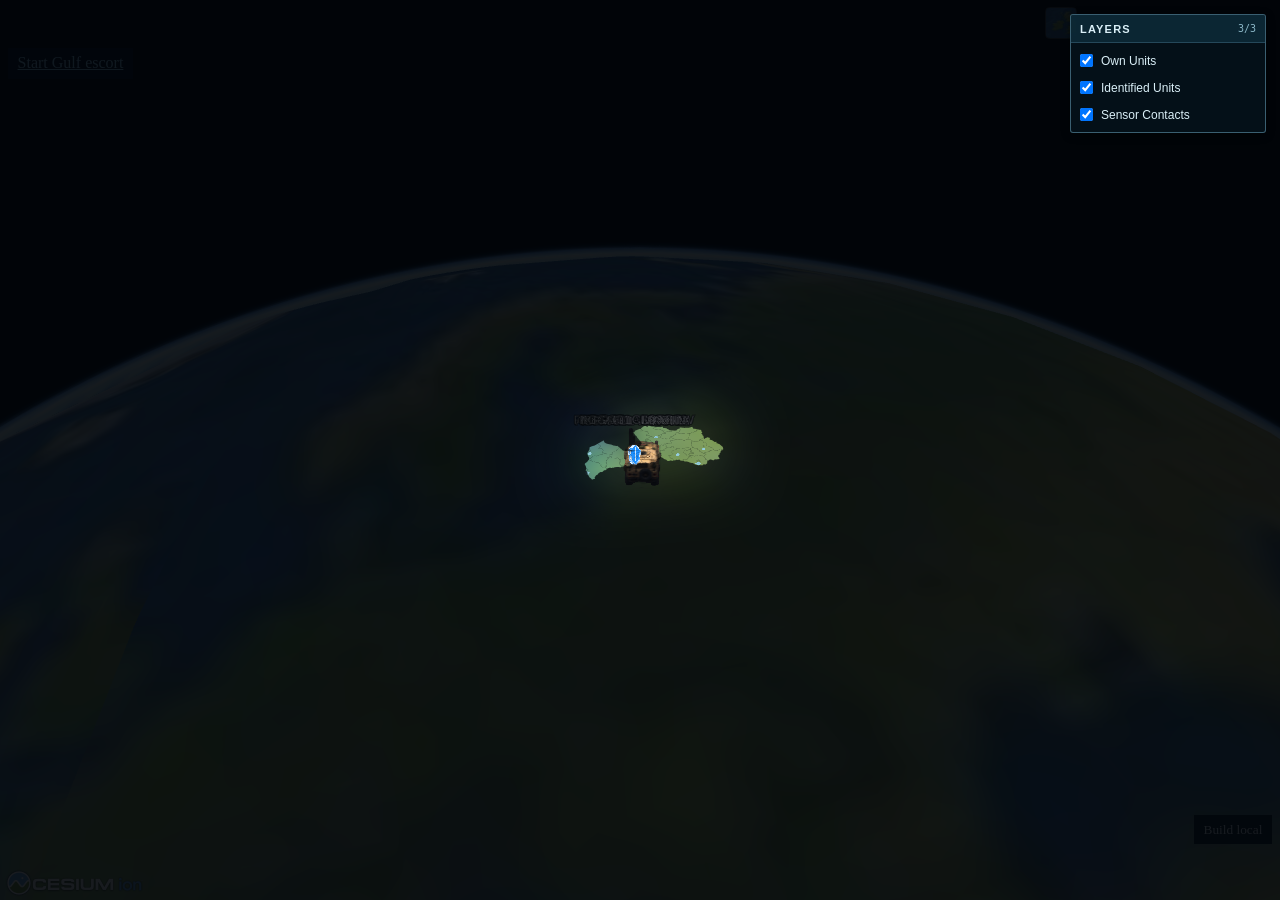
<file: index.html>
<!doctype html>
<html lang="en">
  <head>
    <link rel="stylesheet" href="/cesium/Widgets/widgets.css">
    <script src="/cesium/Cesium.js"></script>

    <meta charset="UTF-8" />
    <link rel="icon" type="image/svg+xml" href="/favicon.svg" />
    <meta name="viewport" content="width=device-width, initial-scale=1.0" />
    <title>client</title>
    <script type="module" crossorigin src="/assets/index-perf50-fixed-d657cf7e.js"></script>
    <link rel="stylesheet" crossorigin href="/assets/index-BmGo2J6x.css">
  </head>
  <body>
    <div id="app"></div>
  </body>
</html>
</file>
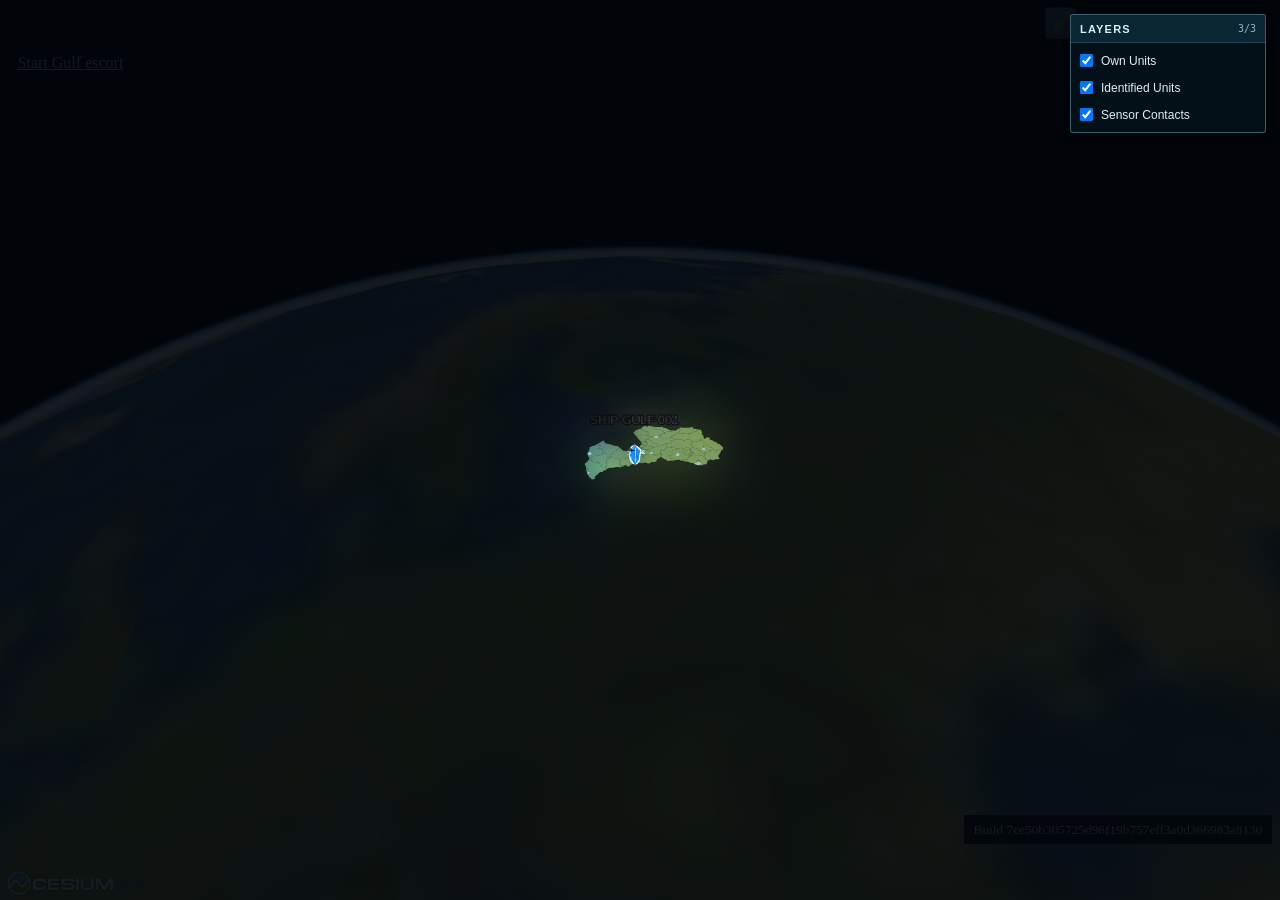
<file: route-preview/index.html>
<!doctype html>
<html lang="en">
  <head>
    <link rel="stylesheet" href="/cesium/Widgets/widgets.css">
    <script src="/cesium/Cesium.js"></script>

    <meta charset="UTF-8" />
    <link rel="icon" type="image/svg+xml" href="/favicon.svg" />
    <meta name="viewport" content="width=device-width, initial-scale=1.0" />
    <title>RTS GAME</title>
    <script type="module" crossorigin src="/assets/index-BloYiPSL.js"></script>
    <link rel="stylesheet" crossorigin href="/assets/index-BmGo2J6x.css">
  </head>
  <body>
    <div id="app"></div>
  </body>
</html>
</file>
<file: cesium/Widgets/widgets.css>
/* packages/widgets/Source/shared.css */
.cesium-svgPath-svg {
  position: absolute;
  top: 0;
  left: 0;
  width: 100%;
  height: 100%;
  overflow: hidden;
}
.cesium-button {
  display: inline-block;
  position: relative;
  background: #303336;
  border: 1px solid #444;
  color: #edffff;
  fill: #edffff;
  border-radius: 4px;
  padding: 5px 12px;
  margin: 2px 3px;
  cursor: pointer;
  overflow: hidden;
  -moz-user-select: none;
  -webkit-user-select: none;
  -ms-user-select: none;
  user-select: none;
}
.cesium-button:focus {
  color: #fff;
  fill: #fff;
  border-color: #ea4;
  outline: none;
}
.cesium-button:hover {
  color: #fff;
  fill: #fff;
  background: #48b;
  border-color: #aef;
  box-shadow: 0 0 8px #fff;
}
.cesium-button:active {
  color: #000;
  fill: #000;
  background: #adf;
  border-color: #fff;
  box-shadow: 0 0 8px #fff;
}
.cesium-button:disabled,
.cesium-button-disabled,
.cesium-button-disabled:focus,
.cesium-button-disabled:hover,
.cesium-button-disabled:active {
  background: #303336;
  border-color: #444;
  color: #646464;
  fill: #646464;
  box-shadow: none;
  cursor: default;
}
.cesium-button option {
  background-color: #000;
  color: #eee;
}
.cesium-button option:disabled {
  color: #777;
}
.cesium-button input,
.cesium-button label {
  cursor: pointer;
}
.cesium-button input {
  vertical-align: sub;
}
.cesium-toolbar-button {
  box-sizing: border-box;
  width: 32px;
  height: 32px;
  border-radius: 14%;
  padding: 0;
  vertical-align: middle;
  z-index: 0;
}
.cesium-performanceDisplay-defaultContainer {
  position: absolute;
  top: 50px;
  right: 10px;
  text-align: right;
}
.cesium-performanceDisplay {
  background-color: rgba(40, 40, 40, 0.7);
  padding: 7px;
  border-radius: 5px;
  border: 1px solid #444;
  font: bold 12px sans-serif;
}
.cesium-performanceDisplay-fps {
  color: #e52;
}
.cesium-performanceDisplay-throttled {
  color: #a42;
}
.cesium-performanceDisplay-ms {
  color: #de3;
}

/* packages/widgets/Source/Animation/Animation.css */
.cesium-animation-theme {
  visibility: hidden;
  display: block;
  position: absolute;
  z-index: -100;
}
.cesium-animation-themeNormal {
  color: #222;
}
.cesium-animation-themeHover {
  color: #4488b0;
}
.cesium-animation-themeSelect {
  color: #242;
}
.cesium-animation-themeDisabled {
  color: #333;
}
.cesium-animation-themeKnob {
  color: #222;
}
.cesium-animation-themePointer {
  color: #2e2;
}
.cesium-animation-themeSwoosh {
  color: #8ac;
}
.cesium-animation-themeSwooshHover {
  color: #aef;
}
.cesium-animation-svgText {
  fill: #edffff;
  font-family: Sans-Serif;
  font-size: 15px;
  text-anchor: middle;
}
.cesium-animation-blank {
  fill: #000;
  fill-opacity: 0.01;
  stroke: none;
}
.cesium-animation-rectButton {
  cursor: pointer;
  -moz-user-select: none;
  -webkit-user-select: none;
  -ms-user-select: none;
  user-select: none;
}
.cesium-animation-rectButton .cesium-animation-buttonGlow {
  fill: #fff;
  stroke: none;
  display: none;
}
.cesium-animation-rectButton:hover .cesium-animation-buttonGlow {
  display: block;
}
.cesium-animation-rectButton .cesium-animation-buttonPath {
  fill: #edffff;
}
.cesium-animation-rectButton .cesium-animation-buttonMain {
  stroke: #444;
  stroke-width: 1.2;
}
.cesium-animation-rectButton:hover .cesium-animation-buttonMain {
  stroke: #aef;
}
.cesium-animation-rectButton:active .cesium-animation-buttonMain {
  fill: #abd6ff;
}
.cesium-animation-buttonDisabled {
  -moz-user-select: none;
  -webkit-user-select: none;
  -ms-user-select: none;
  user-select: none;
}
.cesium-animation-buttonDisabled .cesium-animation-buttonMain {
  stroke: #555;
}
.cesium-animation-buttonDisabled .cesium-animation-buttonPath {
  fill: #818181;
}
.cesium-animation-buttonDisabled .cesium-animation-buttonGlow {
  display: none;
}
.cesium-animation-buttonToggled .cesium-animation-buttonGlow {
  display: block;
  fill: #2e2;
}
.cesium-animation-buttonToggled .cesium-animation-buttonMain {
  stroke: #2e2;
}
.cesium-animation-buttonToggled:hover .cesium-animation-buttonGlow {
  fill: #fff;
}
.cesium-animation-buttonToggled:hover .cesium-animation-buttonMain {
  stroke: #2e2;
}
.cesium-animation-shuttleRingG {
  cursor: pointer;
}
.cesium-animation-shuttleRingPointer {
  cursor: pointer;
}
.cesium-animation-shuttleRingPausePointer {
  cursor: pointer;
}
.cesium-animation-shuttleRingBack {
  fill: #181818;
  fill-opacity: 0.8;
  stroke: #333;
  stroke-width: 1.2;
}
.cesium-animation-shuttleRingSwoosh line {
  stroke: #8ac;
  stroke-width: 3;
  stroke-opacity: 0.2;
  stroke-linecap: round;
}
.cesium-animation-knobOuter {
  cursor: pointer;
  stroke: #444;
  stroke-width: 1.2;
}
.cesium-animation-knobInner {
  cursor: pointer;
}

/* packages/widgets/Source/BaseLayerPicker/BaseLayerPicker.css */
.cesium-baseLayerPicker-selected {
  position: absolute;
  top: 0;
  left: 0;
  width: 100%;
  height: 100%;
  border: none;
}
.cesium-baseLayerPicker-dropDown {
  display: block;
  position: absolute;
  box-sizing: content-box;
  top: auto;
  right: 0;
  width: 320px;
  max-height: 500px;
  margin-top: 5px;
  background-color: rgba(38, 38, 38, 0.75);
  border: 1px solid #444;
  padding: 6px;
  overflow: auto;
  border-radius: 10px;
  -moz-user-select: none;
  -webkit-user-select: none;
  -ms-user-select: none;
  user-select: none;
  transform: translate(0, -20%);
  visibility: hidden;
  opacity: 0;
  transition:
    visibility 0s 0.2s,
    opacity 0.2s ease-in,
    transform 0.2s ease-in;
}
.cesium-baseLayerPicker-dropDown-visible {
  transform: translate(0, 0);
  visibility: visible;
  opacity: 1;
  transition: opacity 0.2s ease-out, transform 0.2s ease-out;
}
.cesium-baseLayerPicker-sectionTitle {
  display: block;
  font-family: sans-serif;
  font-size: 16pt;
  text-align: left;
  color: #edffff;
  margin-bottom: 4px;
}
.cesium-baseLayerPicker-choices {
  margin-bottom: 5px;
}
.cesium-baseLayerPicker-categoryTitle {
  color: #edffff;
  font-size: 11pt;
}
.cesium-baseLayerPicker-choices {
  display: block;
  border: 1px solid #888;
  border-radius: 5px;
  padding: 5px 0;
}
.cesium-baseLayerPicker-item {
  display: inline-block;
  vertical-align: top;
  margin: 2px 5px;
  width: 64px;
  text-align: center;
  cursor: pointer;
}
.cesium-baseLayerPicker-itemLabel {
  display: block;
  font-family: sans-serif;
  font-size: 8pt;
  text-align: center;
  vertical-align: middle;
  color: #edffff;
  cursor: pointer;
  word-wrap: break-word;
}
.cesium-baseLayerPicker-item:hover .cesium-baseLayerPicker-itemLabel,
.cesium-baseLayerPicker-item:focus .cesium-baseLayerPicker-itemLabel {
  text-decoration: underline;
}
.cesium-baseLayerPicker-itemIcon {
  display: inline-block;
  position: relative;
  width: inherit;
  height: auto;
  background-size: 100% 100%;
  border: solid 1px #444;
  border-radius: 9px;
  color: #edffff;
  margin: 0;
  padding: 0;
  cursor: pointer;
  box-sizing: border-box;
}
.cesium-baseLayerPicker-item:hover .cesium-baseLayerPicker-itemIcon {
  border-color: #fff;
  box-shadow: 0 0 8px #fff, 0 0 8px #fff;
}
.cesium-baseLayerPicker-selectedItem .cesium-baseLayerPicker-itemLabel {
  color: rgb(189, 236, 248);
}
.cesium-baseLayerPicker-selectedItem .cesium-baseLayerPicker-itemIcon {
  border: double 4px rgb(189, 236, 248);
}

/* packages/engine/Source/Widget/CesiumWidget.css */
.cesium-widget {
  font-family: sans-serif;
  font-size: 16px;
  overflow: hidden;
  display: block;
  position: relative;
  top: 0;
  left: 0;
  width: 100%;
  height: 100%;
}
.cesium-widget,
.cesium-widget canvas {
  width: 100%;
  height: 100%;
  touch-action: none;
}
.cesium-widget-credits {
  display: block;
  position: absolute;
  bottom: 0;
  left: 0;
  color: #fff;
  font-size: 10px;
  text-shadow: 0px 0px 2px #000000;
  padding-right: 5px;
}
.cesium-widget-errorPanel {
  position: absolute;
  top: 0;
  right: 0;
  bottom: 0;
  left: 0;
  text-align: center;
  background: rgba(0, 0, 0, 0.7);
  z-index: 99999;
}
.cesium-widget-errorPanel:before {
  display: inline-block;
  vertical-align: middle;
  height: 100%;
  content: "";
}
.cesium-widget-errorPanel-content {
  width: 75%;
  max-width: 500px;
  display: inline-block;
  text-align: left;
  vertical-align: middle;
  border: 1px solid #510c00;
  border-radius: 7px;
  background-color: #f0d9d5;
  font-size: 14px;
  color: #510c00;
}
.cesium-widget-errorPanel-content.expanded {
  max-width: 75%;
}
.cesium-widget-errorPanel-header {
  font-size: 18px;
  font-family:
    "Open Sans",
    Verdana,
    Geneva,
    sans-serif;
  background: #d69d93;
  border-bottom: 2px solid #510c00;
  padding-bottom: 10px;
  border-radius: 3px 3px 0 0;
  padding: 15px;
}
.cesium-widget-errorPanel-scroll {
  overflow: auto;
  font-family:
    "Open Sans",
    Verdana,
    Geneva,
    sans-serif;
  white-space: pre-wrap;
  padding: 0 15px;
  margin: 10px 0 20px 0;
}
.cesium-widget-errorPanel-buttonPanel {
  padding: 0 15px;
  margin: 10px 0 20px 0;
  text-align: right;
}
.cesium-widget-errorPanel-buttonPanel button {
  border-color: #510c00;
  background: #d69d93;
  color: #202020;
  margin: 0;
}
.cesium-widget-errorPanel-buttonPanel button:focus {
  border-color: #510c00;
  background: #f0d9d5;
  color: #510c00;
}
.cesium-widget-errorPanel-buttonPanel button:hover {
  border-color: #510c00;
  background: #f0d9d5;
  color: #510c00;
}
.cesium-widget-errorPanel-buttonPanel button:active {
  border-color: #510c00;
  background: #b17b72;
  color: #510c00;
}
.cesium-widget-errorPanel-more-details {
  text-decoration: underline;
  cursor: pointer;
}
.cesium-widget-errorPanel-more-details:hover {
  color: #2b0700;
}

/* packages/widgets/Source/CesiumInspector/CesiumInspector.css */
.cesium-cesiumInspector {
  border-radius: 5px;
  transition: width ease-in-out 0.25s;
  background: rgba(48, 51, 54, 0.8);
  border: 1px solid #444;
  color: #edffff;
  display: inline-block;
  position: relative;
  padding: 4px 12px;
  -moz-user-select: none;
  -webkit-user-select: none;
  -ms-user-select: none;
  user-select: none;
  overflow: hidden;
}
.cesium-cesiumInspector-button {
  text-align: center;
  font-size: 11pt;
}
.cesium-cesiumInspector-visible .cesium-cesiumInspector-button {
  border-bottom: 1px solid #aaa;
  padding-bottom: 3px;
}
.cesium-cesiumInspector input:enabled,
.cesium-cesiumInspector-button {
  cursor: pointer;
}
.cesium-cesiumInspector-visible {
  width: 185px;
  height: auto;
}
.cesium-cesiumInspector-hidden {
  width: 122px;
  height: 17px;
}
.cesium-cesiumInspector-sectionContent {
  max-height: 600px;
}
.cesium-cesiumInspector-section-collapsed .cesium-cesiumInspector-sectionContent {
  max-height: 0;
  padding: 0 !important;
  overflow: hidden;
}
.cesium-cesiumInspector-dropDown {
  margin: 5px 0;
  font-family: sans-serif;
  font-size: 10pt;
  width: 185px;
}
.cesium-cesiumInspector-frustumStatistics {
  padding-left: 10px;
  padding: 5px;
  background-color: rgba(80, 80, 80, 0.75);
}
.cesium-cesiumInspector-pickButton {
  background-color: rgba(0, 0, 0, 0.3);
  border: 1px solid #444;
  color: #edffff;
  border-radius: 5px;
  padding: 3px 7px;
  cursor: pointer;
  -moz-user-select: none;
  -webkit-user-select: none;
  -ms-user-select: none;
  user-select: none;
  margin: 0 auto;
}
.cesium-cesiumInspector-pickButton:focus {
  outline: none;
}
.cesium-cesiumInspector-pickButton:active,
.cesium-cesiumInspector-pickButtonHighlight {
  color: #000;
  background: #adf;
  border-color: #fff;
  box-shadow: 0 0 8px #fff;
}
.cesium-cesiumInspector-center {
  text-align: center;
}
.cesium-cesiumInspector-sectionHeader {
  font-weight: bold;
  font-size: 10pt;
  margin: 0;
  cursor: pointer;
}
.cesium-cesiumInspector-pickSection {
  border: 1px solid #aaa;
  border-radius: 5px;
  padding: 3px;
  margin-bottom: 5px;
}
.cesium-cesiumInspector-sectionContent {
  margin-bottom: 10px;
  transition: max-height 0.25s;
}
.cesium-cesiumInspector-tileText {
  padding-bottom: 10px;
  border-bottom: 1px solid #aaa;
}
.cesium-cesiumInspector-relativeText {
  padding-top: 10px;
}
.cesium-cesiumInspector-sectionHeader::before {
  margin-right: 5px;
  content: "-";
  width: 1ch;
  display: inline-block;
}
.cesium-cesiumInspector-section-collapsed .cesium-cesiumInspector-sectionHeader::before {
  content: "+";
}

/* packages/widgets/Source/Cesium3DTilesInspector/Cesium3DTilesInspector.css */
ul.cesium-cesiumInspector-statistics {
  margin: 0;
  padding-top: 3px;
  padding-bottom: 3px;
}
ul.cesium-cesiumInspector-statistics + ul.cesium-cesiumInspector-statistics {
  border-top: 1px solid #aaa;
}
.cesium-cesiumInspector-slider {
  margin-top: 5px;
}
.cesium-cesiumInspector-slider input[type=number] {
  text-align: left;
  background-color: #222;
  outline: none;
  border: 1px solid #444;
  color: #edffff;
  width: 100px;
  border-radius: 3px;
  padding: 1px;
  margin-left: 10px;
  cursor: auto;
}
.cesium-cesiumInspector-slider input[type=number]::-webkit-outer-spin-button,
.cesium-cesiumInspector-slider input[type=number]::-webkit-inner-spin-button {
  -webkit-appearance: none;
  margin: 0;
}
.cesium-cesiumInspector-slider input[type=range] {
  margin-left: 5px;
  vertical-align: middle;
}
.cesium-cesiumInspector-hide .cesium-cesiumInspector-styleEditor {
  display: none;
}
.cesium-cesiumInspector-styleEditor {
  padding: 10px;
  border-radius: 5px;
  background: rgba(48, 51, 54, 0.8);
  border: 1px solid #444;
}
.cesium-cesiumInspector-styleEditor textarea {
  width: 100%;
  height: 300px;
  background: transparent;
  color: #edffff;
  border: none;
  padding: 0;
  white-space: pre;
  overflow-wrap: normal;
  overflow-x: auto;
}
.cesium-3DTilesInspector {
  width: 300px;
  pointer-events: all;
}
.cesium-3DTilesInspector-statistics {
  font-size: 11px;
}
.cesium-3DTilesInspector-disabledElementsInfo {
  margin: 5px 0 0 0;
  padding: 0 0 0 20px;
  color: #eed202;
}
.cesium-3DTilesInspector div,
.cesium-3DTilesInspector input[type=range] {
  width: 100%;
  box-sizing: border-box;
}
.cesium-cesiumInspector-error {
  color: #ff9e9e;
  overflow: auto;
}
.cesium-3DTilesInspector .cesium-cesiumInspector-section {
  margin-top: 3px;
}
.cesium-3DTilesInspector .cesium-cesiumInspector-sectionHeader + .cesium-cesiumInspector-show {
  border-top: 1px solid white;
}
input.cesium-cesiumInspector-url {
  overflow: hidden;
  white-space: nowrap;
  overflow-x: scroll;
  background-color: transparent;
  color: white;
  outline: none;
  border: none;
  height: 1em;
  width: 100%;
}
.cesium-cesiumInspector .field-group {
  display: table;
}
.cesium-cesiumInspector .field-group > label {
  display: table-cell;
  font-weight: bold;
}
.cesium-cesiumInspector .field-group > .field {
  display: table-cell;
  width: 100%;
}

/* packages/widgets/Source/VoxelInspector/VoxelInspector.css */
.cesium-VoxelInspector {
  width: 300px;
  pointer-events: all;
}
.cesium-VoxelInspector div,
.cesium-VoxelInspector input[type=range] {
  width: 100%;
  box-sizing: border-box;
}
.cesium-VoxelInspector .cesium-cesiumInspector-section {
  margin-top: 3px;
}
.cesium-VoxelInspector .cesium-cesiumInspector-sectionHeader + .cesium-cesiumInspector-show {
  border-top: 1px solid white;
}

/* packages/widgets/Source/FullscreenButton/FullscreenButton.css */
.cesium-button.cesium-fullscreenButton {
  display: block;
  width: 100%;
  height: 100%;
  margin: 0;
  border-radius: 0;
}

/* packages/widgets/Source/VRButton/VRButton.css */
.cesium-button.cesium-vrButton {
  display: block;
  width: 100%;
  height: 100%;
  margin: 0;
  border-radius: 0;
}

/* packages/widgets/Source/Geocoder/Geocoder.css */
.cesium-viewer-geocoderContainer .cesium-geocoder-input {
  border: solid 1px #444;
  background-color: rgba(40, 40, 40, 0.7);
  color: white;
  display: inline-block;
  vertical-align: middle;
  width: 0;
  height: 32px;
  margin: 0;
  padding: 0 32px 0 0;
  border-radius: 0;
  box-sizing: border-box;
  transition: width ease-in-out 0.25s, background-color 0.2s ease-in-out;
  -webkit-appearance: none;
}
.cesium-viewer-geocoderContainer:hover .cesium-geocoder-input {
  border-color: #aef;
  box-shadow: 0 0 8px #fff;
}
.cesium-viewer-geocoderContainer .cesium-geocoder-input:focus {
  border-color: #ea4;
  background-color: rgba(15, 15, 15, 0.9);
  box-shadow: none;
  outline: none;
}
.cesium-viewer-geocoderContainer:hover .cesium-geocoder-input,
.cesium-viewer-geocoderContainer .cesium-geocoder-input:focus,
.cesium-viewer-geocoderContainer .cesium-geocoder-input-wide {
  padding-left: 4px;
  width: 250px;
}
.cesium-viewer-geocoderContainer .search-results {
  position: absolute;
  background-color: #000;
  color: #eee;
  overflow-y: auto;
  opacity: 0.8;
  width: 100%;
}
.cesium-viewer-geocoderContainer .search-results ul {
  list-style-type: none;
  margin: 0;
  padding: 0;
}
.cesium-viewer-geocoderContainer .search-results ul li {
  font-size: 14px;
  padding: 3px 10px;
}
.cesium-viewer-geocoderContainer .search-results ul li:hover {
  cursor: pointer;
}
.cesium-viewer-geocoderContainer .search-results ul li.active {
  background: #48b;
}
.cesium-geocoder-searchButton {
  background-color: #303336;
  display: inline-block;
  position: absolute;
  cursor: pointer;
  width: 32px;
  top: 1px;
  right: 1px;
  height: 30px;
  vertical-align: middle;
  fill: #edffff;
}
.cesium-geocoder-searchButton:hover {
  background-color: #48b;
}

/* packages/widgets/Source/InfoBox/InfoBox.css */
.cesium-infoBox {
  display: block;
  position: absolute;
  top: 50px;
  right: 0;
  width: 40%;
  max-width: 480px;
  background: rgba(38, 38, 38, 0.95);
  color: #edffff;
  border: 1px solid #444;
  border-right: none;
  border-top-left-radius: 7px;
  border-bottom-left-radius: 7px;
  box-shadow: 0 0 10px 1px #000;
  transform: translate(100%, 0);
  visibility: hidden;
  opacity: 0;
  transition:
    visibility 0s 0.2s,
    opacity 0.2s ease-in,
    transform 0.2s ease-in;
}
.cesium-infoBox-visible {
  transform: translate(0, 0);
  visibility: visible;
  opacity: 1;
  transition: opacity 0.2s ease-out, transform 0.2s ease-out;
}
.cesium-infoBox-title {
  display: block;
  height: 20px;
  padding: 5px 30px 5px 25px;
  background: rgba(84, 84, 84, 1);
  border-top-left-radius: 7px;
  text-align: center;
  text-overflow: ellipsis;
  white-space: nowrap;
  overflow: hidden;
  box-sizing: content-box;
}
.cesium-infoBox-bodyless .cesium-infoBox-title {
  border-bottom-left-radius: 7px;
}
button.cesium-infoBox-camera {
  display: block;
  position: absolute;
  top: 4px;
  left: 4px;
  width: 22px;
  height: 22px;
  background: transparent;
  border-color: transparent;
  border-radius: 3px;
  padding: 0 5px;
  margin: 0;
}
button.cesium-infoBox-close {
  display: block;
  position: absolute;
  top: 5px;
  right: 5px;
  height: 20px;
  background: transparent;
  border: none;
  border-radius: 2px;
  font-weight: bold;
  font-size: 16px;
  padding: 0 5px;
  margin: 0;
  color: #edffff;
}
button.cesium-infoBox-close:focus {
  background: rgba(238, 136, 0, 0.44);
  outline: none;
}
button.cesium-infoBox-close:hover {
  background: #888;
  color: #000;
}
button.cesium-infoBox-close:active {
  background: #a00;
  color: #000;
}
.cesium-infoBox-bodyless .cesium-infoBox-iframe {
  display: none;
}
.cesium-infoBox-iframe {
  border: none;
  width: 100%;
  width: calc(100% - 2px);
}

/* packages/widgets/Source/SceneModePicker/SceneModePicker.css */
span.cesium-sceneModePicker-wrapper {
  display: inline-block;
  position: relative;
  margin: 0 3px;
}
.cesium-sceneModePicker-visible {
  visibility: visible;
  opacity: 1;
  transition: opacity 0.25s linear;
}
.cesium-sceneModePicker-hidden {
  visibility: hidden;
  opacity: 0;
  transition: visibility 0s 0.25s, opacity 0.25s linear;
}
.cesium-sceneModePicker-wrapper .cesium-sceneModePicker-none {
  display: none;
}
.cesium-sceneModePicker-slide-svg {
  transition: left 2s;
  top: 0;
  left: 0;
}
.cesium-sceneModePicker-wrapper .cesium-sceneModePicker-dropDown-icon {
  box-sizing: border-box;
  padding: 0;
  margin: 3px 0;
}
.cesium-sceneModePicker-wrapper .cesium-sceneModePicker-button3D,
.cesium-sceneModePicker-wrapper .cesium-sceneModePicker-buttonColumbusView,
.cesium-sceneModePicker-wrapper .cesium-sceneModePicker-button2D {
  margin: 0 0 3px 0;
}
.cesium-sceneModePicker-wrapper .cesium-sceneModePicker-button3D .cesium-sceneModePicker-icon2D {
  left: 100%;
}
.cesium-sceneModePicker-wrapper .cesium-sceneModePicker-button3D .cesium-sceneModePicker-iconColumbusView {
  left: 200%;
}
.cesium-sceneModePicker-wrapper .cesium-sceneModePicker-buttonColumbusView .cesium-sceneModePicker-icon3D {
  left: -200%;
}
.cesium-sceneModePicker-wrapper .cesium-sceneModePicker-buttonColumbusView .cesium-sceneModePicker-icon2D {
  left: -100%;
}
.cesium-sceneModePicker-wrapper .cesium-sceneModePicker-button2D .cesium-sceneModePicker-icon3D {
  left: -100%;
}
.cesium-sceneModePicker-wrapper .cesium-sceneModePicker-button2D .cesium-sceneModePicker-iconColumbusView {
  left: 100%;
}
.cesium-sceneModePicker-wrapper .cesium-sceneModePicker-selected {
  border-color: #2e2;
  box-shadow: 0 0 8px #fff, 0 0 8px #fff;
}

/* packages/widgets/Source/ProjectionPicker/ProjectionPicker.css */
span.cesium-projectionPicker-wrapper {
  display: inline-block;
  position: relative;
  margin: 0 3px;
}
.cesium-projectionPicker-visible {
  visibility: visible;
  opacity: 1;
  transition: opacity 0.25s linear;
}
.cesium-projectionPicker-hidden {
  visibility: hidden;
  opacity: 0;
  transition: visibility 0s 0.25s, opacity 0.25s linear;
}
.cesium-projectionPicker-wrapper .cesium-projectionPicker-none {
  display: none;
}
.cesium-projectionPicker-wrapper .cesium-projectionPicker-dropDown-icon {
  box-sizing: border-box;
  padding: 0;
  margin: 3px 0;
}
.cesium-projectionPicker-wrapper .cesium-projectionPicker-buttonPerspective,
.cesium-projectionPicker-wrapper .cesium-projectionPicker-buttonOrthographic {
  margin: 0 0 3px 0;
}
.cesium-projectionPicker-wrapper .cesium-projectionPicker-buttonPerspective .cesium-projectionPicker-iconOrthographic {
  left: 100%;
}
.cesium-projectionPicker-wrapper .cesium-projectionPicker-buttonOrthographic .cesium-projectionPicker-iconPerspective {
  left: -100%;
}
.cesium-projectionPicker-wrapper .cesium-projectionPicker-selected {
  border-color: #2e2;
  box-shadow: 0 0 8px #fff, 0 0 8px #fff;
}

/* packages/widgets/Source/PerformanceWatchdog/PerformanceWatchdog.css */
.cesium-performance-watchdog-message-area {
  position: relative;
  background-color: yellow;
  color: black;
  padding: 10px;
}
.cesium-performance-watchdog-message {
  margin-right: 30px;
}
.cesium-performance-watchdog-message-dismiss {
  position: absolute;
  right: 0;
  margin: 0 10px 0 0;
}

/* packages/widgets/Source/NavigationHelpButton/NavigationHelpButton.css */
.cesium-navigationHelpButton-wrapper {
  position: relative;
  display: inline-block;
}
.cesium-navigation-help {
  visibility: hidden;
  position: absolute;
  top: 38px;
  right: 2px;
  width: 250px;
  border-radius: 10px;
  transform: scale(0.01);
  transform-origin: 234px -10px;
  transition: visibility 0s 0.25s, transform 0.25s ease-in;
}
.cesium-navigation-help-visible {
  visibility: visible;
  transform: scale(1);
  transition: transform 0.25s ease-out;
}
.cesium-navigation-help-instructions {
  border: 1px solid #444;
  background-color: rgba(38, 38, 38, 0.75);
  padding-bottom: 5px;
  border-radius: 0 0 10px 10px;
}
.cesium-click-navigation-help {
  display: none;
}
.cesium-touch-navigation-help {
  display: none;
  padding-top: 5px;
}
.cesium-click-navigation-help-visible {
  display: block;
}
.cesium-touch-navigation-help-visible {
  display: block;
}
.cesium-navigation-help-pan {
  color: #66ccff;
  font-weight: bold;
}
.cesium-navigation-help-zoom {
  color: #65fd00;
  font-weight: bold;
}
.cesium-navigation-help-rotate {
  color: #ffd800;
  font-weight: bold;
}
.cesium-navigation-help-tilt {
  color: #d800d8;
  font-weight: bold;
}
.cesium-navigation-help-details {
  color: #ffffff;
}
.cesium-navigation-button {
  color: #fff;
  background-color: transparent;
  border-bottom: none;
  border-top: 1px solid #444;
  border-right: 1px solid #444;
  margin: 0;
  width: 50%;
  cursor: pointer;
}
.cesium-navigation-button-icon {
  vertical-align: middle;
  padding: 5px 1px;
}
.cesium-navigation-button:focus {
  outline: none;
}
.cesium-navigation-button-left {
  border-radius: 10px 0 0 0;
  border-left: 1px solid #444;
}
.cesium-navigation-button-right {
  border-radius: 0 10px 0 0;
  border-left: none;
}
.cesium-navigation-button-selected {
  background-color: rgba(38, 38, 38, 0.75);
}
.cesium-navigation-button-unselected {
  background-color: rgba(0, 0, 0, 0.75);
}
.cesium-navigation-button-unselected:hover {
  background-color: rgba(76, 76, 76, 0.75);
}

/* packages/widgets/Source/SelectionIndicator/SelectionIndicator.css */
.cesium-selection-wrapper {
  position: absolute;
  width: 160px;
  height: 160px;
  pointer-events: none;
  visibility: hidden;
  opacity: 0;
  transition: visibility 0s 0.2s, opacity 0.2s ease-in;
}
.cesium-selection-wrapper-visible {
  visibility: visible;
  opacity: 1;
  transition: opacity 0.2s ease-out;
}
.cesium-selection-wrapper svg {
  fill: #2e2;
  stroke: #000;
  stroke-width: 1.1px;
}

/* packages/widgets/Source/Timeline/Timeline.css */
.cesium-timeline-main {
  position: relative;
  left: 0;
  bottom: 0;
  overflow: hidden;
  border: solid 1px #888;
  -moz-user-select: none;
  -webkit-user-select: none;
  -ms-user-select: none;
  user-select: none;
}
.cesium-timeline-trackContainer {
  width: 100%;
  overflow: auto;
  border-top: solid 1px #888;
  position: relative;
  top: 0;
  left: 0;
}
.cesium-timeline-tracks {
  position: absolute;
  top: 0;
  left: 0;
  width: 100%;
}
.cesium-timeline-needle {
  position: absolute;
  left: 0;
  top: 1.7em;
  bottom: 0;
  width: 1px;
  background: #f00;
}
.cesium-timeline-bar {
  position: relative;
  left: 0;
  top: 0;
  overflow: hidden;
  cursor: pointer;
  width: 100%;
  height: 1.7em;
  background:
    linear-gradient(
      to bottom,
      rgba(116, 117, 119, 0.8) 0%,
      rgba(58, 68, 82, 0.8) 11%,
      rgba(46, 50, 56, 0.8) 46%,
      rgba(53, 53, 53, 0.8) 81%,
      rgba(53, 53, 53, 0.8) 100%);
}
.cesium-timeline-ruler {
  visibility: hidden;
  white-space: nowrap;
  font-size: 80%;
  z-index: -200;
}
.cesium-timeline-highlight {
  position: absolute;
  bottom: 0;
  left: 0;
  background: #08f;
}
.cesium-timeline-ticLabel {
  position: absolute;
  top: 0;
  left: 0;
  white-space: nowrap;
  font-size: 80%;
  color: #eee;
}
.cesium-timeline-ticMain {
  position: absolute;
  bottom: 0;
  left: 0;
  width: 1px;
  height: 50%;
  background: #eee;
}
.cesium-timeline-ticSub {
  position: absolute;
  bottom: 0;
  left: 0;
  width: 1px;
  height: 33%;
  background: #aaa;
}
.cesium-timeline-ticTiny {
  position: absolute;
  bottom: 0;
  left: 0;
  width: 1px;
  height: 25%;
  background: #888;
}
.cesium-timeline-icon16 {
  display: block;
  position: absolute;
  width: 16px;
  height: 16px;
  background-image: url([data-uri]);
  background-repeat: no-repeat;
}

/* packages/widgets/Source/Viewer/Viewer.css */
.cesium-viewer {
  font-family: sans-serif;
  font-size: 16px;
  overflow: hidden;
  display: block;
  position: relative;
  top: 0;
  left: 0;
  width: 100%;
  height: 100%;
}
.cesium-viewer-cesiumWidgetContainer {
  width: 100%;
  height: 100%;
}
.cesium-viewer-bottom {
  display: block;
  position: absolute;
  bottom: 0;
  left: 0;
  padding-right: 5px;
}
.cesium-viewer .cesium-widget-credits {
  display: inline;
  position: static;
  bottom: auto;
  left: auto;
  padding-right: 0;
  color: #ffffff;
  font-size: 10px;
  text-shadow: 0 0 2px #000000;
}
.cesium-viewer-timelineContainer {
  position: absolute;
  bottom: 0;
  left: 169px;
  right: 29px;
  height: 27px;
  padding: 0;
  margin: 0;
  overflow: hidden;
  font-size: 14px;
}
.cesium-viewer-animationContainer {
  position: absolute;
  bottom: 0;
  left: 0;
  padding: 0;
  width: 169px;
  height: 112px;
}
.cesium-viewer-fullscreenContainer {
  position: absolute;
  bottom: 0;
  right: 0;
  padding: 0;
  width: 29px;
  height: 29px;
  overflow: hidden;
}
.cesium-viewer-vrContainer {
  position: absolute;
  bottom: 0;
  right: 0;
  padding: 0;
  width: 29px;
  height: 29px;
  overflow: hidden;
}
.cesium-viewer-toolbar {
  display: block;
  position: absolute;
  top: 5px;
  right: 5px;
}
.cesium-viewer-cesiumInspectorContainer {
  display: block;
  position: absolute;
  top: 50px;
  right: 10px;
}
.cesium-viewer-geocoderContainer {
  position: relative;
  display: inline-block;
  margin: 0 3px;
}
.cesium-viewer-cesium3DTilesInspectorContainer {
  display: block;
  position: absolute;
  top: 50px;
  right: 10px;
  max-height: calc(100% - 120px);
  box-sizing: border-box;
  overflow-y: auto;
  overflow-x: hidden;
}
.cesium-viewer-voxelInspectorContainer {
  display: block;
  position: absolute;
  top: 50px;
  right: 10px;
  max-height: calc(100% - 120px);
  box-sizing: border-box;
  overflow-y: auto;
  overflow-x: hidden;
}

/* packages/widgets/Source/I3SBuildingSceneLayerExplorer/I3SBuildingSceneLayerExplorer.css */
.cesium-viewer-i3s-explorer ul {
  list-style-type: none;
}
.cesium-viewer-i3s-explorer .layersList {
  padding: 0;
}
.cesium-viewer-i3s-explorer input {
  margin: 0 3px 0 0;
}
.cesium-viewer-i3s-explorer .expandItem {
  cursor: pointer;
  user-select: none;
  width: 20px;
}
.cesium-viewer-i3s-explorer .nested,
.cesium-viewer-i3s-explorer #bsl-wrapper {
  display: none;
}
.cesium-viewer-i3s-explorer .active {
  display: block;
}
.cesium-viewer-i3s-explorer .li-wrapper {
  display: flex;
  flex-direction: row;
  align-content: center;
}

/* packages/widgets/Source/widgets.css */
</file>
<file: assets/index-BmGo2J6x.css>
body.rts-mini-ui:not(.rts-mini-legacy) .unit-command-panel,body.rts-mini-legacy #rtsModularHud{display:none!important}.rts-mini,.rts-mini-return{color:#e6f1f8;font-family:Arial,Helvetica,sans-serif}.rts-mini{z-index:2200;box-sizing:border-box;-webkit-user-select:none;user-select:none;background:linear-gradient(150deg,#16212d,#080d14);border:1px solid #456075;border-radius:9px;width:max-content;min-width:306px;max-width:calc(100vw - 28px);padding:9px;position:fixed;bottom:14px;left:14px;box-shadow:0 8px 32px #000b,inset 0 1px #ffffff16}.rts-mini[hidden],.rts-mini-return[hidden]{display:none!important}.rts-mini-header{cursor:move;touch-action:none;align-items:center;gap:5px;min-height:23px;margin-bottom:8px;display:flex}.rts-mini-caption{letter-spacing:1.2px;color:#8cc5e6;font-size:10px;font-weight:800}.rts-mini-drag-label{color:#658092;margin-right:auto;font-size:8px}.rts-mini-header button,.rts-mini-return{color:#dfecf8;cursor:pointer;background:#172635;border:1px solid #455a6c;border-radius:4px;padding:5px 7px;font-size:10px}.rts-mini-header button:hover,.rts-mini-return:hover{background:#244159}.rts-mini-info{background:#08121d;border:1px solid #344b5c;border-radius:5px;gap:10px;min-width:280px;padding:8px;display:flex}.rts-mini-emblem{color:#51baff;background:#11283b;border:1px solid #208ac1;flex-shrink:0;place-items:center;width:55px;min-height:55px;font-size:27px;display:grid}.rts-mini-details{flex:1;min-width:0}.rts-mini-title{text-overflow:ellipsis;white-space:nowrap;max-width:280px;font-size:13px;font-weight:800;overflow:hidden}.rts-mini-subtitle{color:#8cb2c7;margin-top:3px;font-size:10px}.rts-mini-hp-track{background:#21303a;height:5px;margin-top:8px;overflow:hidden}.rts-mini-hp-fill{background:#29da78;width:0%;height:100%}.rts-mini-stats{color:#b6d0df;flex-wrap:wrap;gap:10px;margin-top:6px;font-size:10px;display:flex}.rts-mini-actions{grid-template-rows:repeat(2,69px);grid-auto-columns:79px;grid-auto-flow:column;gap:7px;width:max-content;max-width:min(625px,100vw - 48px);margin-top:9px;padding-bottom:3px;display:grid;overflow:auto hidden}.rts-mini-tile{box-sizing:border-box;--accent:#50b8f7;width:79px;height:69px;position:relative}.rts-mini-tile button{border:1px solid #415465;border-bottom:3px solid var(--accent);color:#e2edf6;cursor:pointer;background:linear-gradient(#1a2733,#0b141d);border-radius:5px;flex-direction:column;justify-content:center;align-items:center;gap:3px;width:100%;height:100%;font:600 10px Arial,sans-serif;display:flex}.rts-mini-tile button:hover{border-color:var(--accent);background:#24394c}.rts-mini-tile button:active{background:#31485b}.rts-mini-tile svg{width:26px;height:26px;color:var(--accent)}.rts-mini-tile input[type=color]{display:none}.rts-mini[data-edit=on] .rts-mini-tile{cursor:grab}.rts-mini[data-edit=on] .rts-mini-tile button{cursor:grab;height:47px}.rts-mini[data-edit=on] .rts-mini-tile input[type=color]{cursor:pointer;background:0 0;border:0;width:100%;height:19px;padding:1px;display:block}.rts-mini-groups{flex-wrap:wrap;gap:5px;margin-top:7px;display:flex}.rts-mini-groups:empty{display:none}.rts-mini-group{color:#bcd7e9;cursor:pointer;background:#101b28;border:1px solid #385269;border-radius:4px;padding:5px 8px;font-size:9px}.rts-mini-group[data-focused=true]{color:#fff;background:#17435c;border-color:#4ad0ff}.rts-mini-return{z-index:2300;position:fixed;top:80px;left:12px}.rts-mini button:focus-visible{outline-offset:2px;outline:2px solid #68d4ff}.cesium-svgPath-svg{width:100%;height:100%;position:absolute;top:0;left:0;overflow:hidden}.cesium-button{color:#edffff;fill:#edffff;cursor:pointer;-webkit-user-select:none;user-select:none;background:#303336;border:1px solid #444;border-radius:4px;margin:2px 3px;padding:5px 12px;display:inline-block;position:relative;overflow:hidden}.cesium-button:focus{color:#fff;fill:#fff;border-color:#ea4;outline:none}.cesium-button:hover{color:#fff;fill:#fff;background:#48b;border-color:#aef;box-shadow:0 0 8px #fff}.cesium-button:active{color:#000;fill:#000;background:#adf;border-color:#fff;box-shadow:0 0 8px #fff}.cesium-button:disabled,.cesium-button-disabled,.cesium-button-disabled:focus,.cesium-button-disabled:hover,.cesium-button-disabled:active{color:#646464;fill:#646464;box-shadow:none;cursor:default;background:#303336;border-color:#444}.cesium-button option{color:#eee;background-color:#000}.cesium-button option:disabled{color:#777}.cesium-button input,.cesium-button label{cursor:pointer}.cesium-button input{vertical-align:sub}.cesium-toolbar-button{box-sizing:border-box;vertical-align:middle;z-index:0;border-radius:14%;width:32px;height:32px;padding:0}.cesium-performanceDisplay-defaultContainer{text-align:right;position:absolute;top:50px;right:10px}.cesium-performanceDisplay{background-color:#282828b3;border:1px solid #444;border-radius:5px;padding:7px;font:700 12px sans-serif}.cesium-performanceDisplay-fps{color:#e52}.cesium-performanceDisplay-throttled{color:#a42}.cesium-performanceDisplay-ms{color:#de3}.cesium-animation-theme{visibility:hidden;z-index:-100;display:block;position:absolute}.cesium-animation-themeNormal{color:#222}.cesium-animation-themeHover{color:#4488b0}.cesium-animation-themeSelect{color:#242}.cesium-animation-themeDisabled{color:#333}.cesium-animation-themeKnob{color:#222}.cesium-animation-themePointer{color:#2e2}.cesium-animation-themeSwoosh{color:#8ac}.cesium-animation-themeSwooshHover{color:#aef}.cesium-animation-svgText{fill:#edffff;text-anchor:middle;font-family:sans-serif;font-size:15px}.cesium-animation-blank{fill:#000;fill-opacity:.01;stroke:none}.cesium-animation-rectButton{cursor:pointer;-webkit-user-select:none;user-select:none}.cesium-animation-rectButton .cesium-animation-buttonGlow{fill:#fff;stroke:none;display:none}.cesium-animation-rectButton:hover .cesium-animation-buttonGlow{display:block}.cesium-animation-rectButton .cesium-animation-buttonPath{fill:#edffff}.cesium-animation-rectButton .cesium-animation-buttonMain{stroke:#444;stroke-width:1.2px}.cesium-animation-rectButton:hover .cesium-animation-buttonMain{stroke:#aef}.cesium-animation-rectButton:active .cesium-animation-buttonMain{fill:#abd6ff}.cesium-animation-buttonDisabled{-webkit-user-select:none;user-select:none}.cesium-animation-buttonDisabled .cesium-animation-buttonMain{stroke:#555}.cesium-animation-buttonDisabled .cesium-animation-buttonPath{fill:#818181}.cesium-animation-buttonDisabled .cesium-animation-buttonGlow{display:none}.cesium-animation-buttonToggled .cesium-animation-buttonGlow{fill:#2e2;display:block}.cesium-animation-buttonToggled .cesium-animation-buttonMain{stroke:#2e2}.cesium-animation-buttonToggled:hover .cesium-animation-buttonGlow{fill:#fff}.cesium-animation-buttonToggled:hover .cesium-animation-buttonMain{stroke:#2e2}.cesium-animation-shuttleRingG,.cesium-animation-shuttleRingPointer,.cesium-animation-shuttleRingPausePointer{cursor:pointer}.cesium-animation-shuttleRingBack{fill:#181818;fill-opacity:.8;stroke:#333;stroke-width:1.2px}.cesium-animation-shuttleRingSwoosh line{stroke:#8ac;stroke-width:3px;stroke-opacity:.2;stroke-linecap:round}.cesium-animation-knobOuter{cursor:pointer;stroke:#444;stroke-width:1.2px}.cesium-animation-knobInner{cursor:pointer}.cesium-baseLayerPicker-selected{border:none;width:100%;height:100%;position:absolute;top:0;left:0}.cesium-baseLayerPicker-dropDown{box-sizing:content-box;-webkit-user-select:none;user-select:none;visibility:hidden;opacity:0;background-color:#262626bf;border:1px solid #444;border-radius:10px;width:320px;max-height:500px;margin-top:5px;padding:6px;transition:visibility 0s .2s,opacity .2s ease-in,transform .2s ease-in;display:block;position:absolute;top:auto;right:0;overflow:auto;transform:translateY(-20%)}.cesium-baseLayerPicker-dropDown-visible{visibility:visible;opacity:1;transition:opacity .2s ease-out,transform .2s ease-out;transform:translate(0)}.cesium-baseLayerPicker-sectionTitle{text-align:left;color:#edffff;margin-bottom:4px;font-family:sans-serif;font-size:16pt;display:block}.cesium-baseLayerPicker-choices{margin-bottom:5px}.cesium-baseLayerPicker-categoryTitle{color:#edffff;font-size:11pt}.cesium-baseLayerPicker-choices{border:1px solid #888;border-radius:5px;padding:5px 0;display:block}.cesium-baseLayerPicker-item{vertical-align:top;text-align:center;cursor:pointer;width:64px;margin:2px 5px;display:inline-block}.cesium-baseLayerPicker-itemLabel{text-align:center;vertical-align:middle;color:#edffff;cursor:pointer;word-wrap:break-word;font-family:sans-serif;font-size:8pt;display:block}.cesium-baseLayerPicker-item:hover .cesium-baseLayerPicker-itemLabel,.cesium-baseLayerPicker-item:focus .cesium-baseLayerPicker-itemLabel{text-decoration:underline}.cesium-baseLayerPicker-itemIcon{width:inherit;color:#edffff;cursor:pointer;box-sizing:border-box;background-size:100% 100%;border:1px solid #444;border-radius:9px;height:auto;margin:0;padding:0;display:inline-block;position:relative}.cesium-baseLayerPicker-item:hover .cesium-baseLayerPicker-itemIcon{border-color:#fff;box-shadow:0 0 8px #fff,0 0 8px #fff}.cesium-baseLayerPicker-selectedItem .cesium-baseLayerPicker-itemLabel{color:#bdecf8}.cesium-baseLayerPicker-selectedItem .cesium-baseLayerPicker-itemIcon{border:4px double #bdecf8}.cesium-widget{width:100%;height:100%;font-family:sans-serif;font-size:16px;display:block;position:relative;top:0;left:0;overflow:hidden}.cesium-widget,.cesium-widget canvas{touch-action:none;width:100%;height:100%}.cesium-widget-credits{color:#fff;text-shadow:0 0 2px #000;padding-right:5px;font-size:10px;display:block;position:absolute;bottom:0;left:0}.cesium-widget-errorPanel{text-align:center;z-index:99999;background:#000000b3;position:absolute;inset:0}.cesium-widget-errorPanel:before{vertical-align:middle;content:"";height:100%;display:inline-block}.cesium-widget-errorPanel-content{text-align:left;vertical-align:middle;color:#510c00;background-color:#f0d9d5;border:1px solid #510c00;border-radius:7px;width:75%;max-width:500px;font-size:14px;display:inline-block}.cesium-widget-errorPanel-content.expanded{max-width:75%}.cesium-widget-errorPanel-header{background:#d69d93;border-bottom:2px solid #510c00;border-radius:3px 3px 0 0;padding:15px;font-family:Open Sans,Verdana,Geneva,sans-serif;font-size:18px}.cesium-widget-errorPanel-scroll{white-space:pre-wrap;margin:10px 0 20px;padding:0 15px;font-family:Open Sans,Verdana,Geneva,sans-serif;overflow:auto}.cesium-widget-errorPanel-buttonPanel{text-align:right;margin:10px 0 20px;padding:0 15px}.cesium-widget-errorPanel-buttonPanel button{color:#202020;background:#d69d93;border-color:#510c00;margin:0}.cesium-widget-errorPanel-buttonPanel button:focus,.cesium-widget-errorPanel-buttonPanel button:hover{color:#510c00;background:#f0d9d5;border-color:#510c00}.cesium-widget-errorPanel-buttonPanel button:active{color:#510c00;background:#b17b72;border-color:#510c00}.cesium-widget-errorPanel-more-details{cursor:pointer;text-decoration:underline}.cesium-widget-errorPanel-more-details:hover{color:#2b0700}.cesium-cesiumInspector{color:#edffff;-webkit-user-select:none;user-select:none;background:#303336cc;border:1px solid #444;border-radius:5px;padding:4px 12px;transition:width .25s ease-in-out;display:inline-block;position:relative;overflow:hidden}.cesium-cesiumInspector-button{text-align:center;font-size:11pt}.cesium-cesiumInspector-visible .cesium-cesiumInspector-button{border-bottom:1px solid #aaa;padding-bottom:3px}.cesium-cesiumInspector input:enabled,.cesium-cesiumInspector-button{cursor:pointer}.cesium-cesiumInspector-visible{width:185px;height:auto}.cesium-cesiumInspector-hidden{width:122px;height:17px}.cesium-cesiumInspector-sectionContent{max-height:600px}.cesium-cesiumInspector-section-collapsed .cesium-cesiumInspector-sectionContent{max-height:0;overflow:hidden;padding:0!important}.cesium-cesiumInspector-dropDown{width:185px;margin:5px 0;font-family:sans-serif;font-size:10pt}.cesium-cesiumInspector-frustumStatistics{background-color:#505050bf;padding:5px}.cesium-cesiumInspector-pickButton{color:#edffff;cursor:pointer;-webkit-user-select:none;user-select:none;background-color:#0000004d;border:1px solid #444;border-radius:5px;margin:0 auto;padding:3px 7px}.cesium-cesiumInspector-pickButton:focus{outline:none}.cesium-cesiumInspector-pickButton:active,.cesium-cesiumInspector-pickButtonHighlight{color:#000;background:#adf;border-color:#fff;box-shadow:0 0 8px #fff}.cesium-cesiumInspector-center{text-align:center}.cesium-cesiumInspector-sectionHeader{cursor:pointer;margin:0;font-size:10pt;font-weight:700}.cesium-cesiumInspector-pickSection{border:1px solid #aaa;border-radius:5px;margin-bottom:5px;padding:3px}.cesium-cesiumInspector-sectionContent{margin-bottom:10px;transition:max-height .25s}.cesium-cesiumInspector-tileText{border-bottom:1px solid #aaa;padding-bottom:10px}.cesium-cesiumInspector-relativeText{padding-top:10px}.cesium-cesiumInspector-sectionHeader:before{content:"-";width:1ch;margin-right:5px;display:inline-block}.cesium-cesiumInspector-section-collapsed .cesium-cesiumInspector-sectionHeader:before{content:"+"}ul.cesium-cesiumInspector-statistics{margin:0;padding-top:3px;padding-bottom:3px}ul.cesium-cesiumInspector-statistics+ul.cesium-cesiumInspector-statistics{border-top:1px solid #aaa}.cesium-cesiumInspector-slider{margin-top:5px}.cesium-cesiumInspector-slider input[type=number]{text-align:left;color:#edffff;cursor:auto;background-color:#222;border:1px solid #444;border-radius:3px;outline:none;width:100px;margin-left:10px;padding:1px}.cesium-cesiumInspector-slider input[type=number]::-webkit-outer-spin-button{-webkit-appearance:none;margin:0}.cesium-cesiumInspector-slider input[type=number]::-webkit-inner-spin-button{-webkit-appearance:none;margin:0}.cesium-cesiumInspector-slider input[type=range]{vertical-align:middle;margin-left:5px}.cesium-cesiumInspector-hide .cesium-cesiumInspector-styleEditor{display:none}.cesium-cesiumInspector-styleEditor{background:#303336cc;border:1px solid #444;border-radius:5px;padding:10px}.cesium-cesiumInspector-styleEditor textarea{color:#edffff;white-space:pre;overflow-wrap:normal;background:0 0;border:none;width:100%;height:300px;padding:0;overflow-x:auto}.cesium-3DTilesInspector{pointer-events:all;width:300px}.cesium-3DTilesInspector-statistics{font-size:11px}.cesium-3DTilesInspector-disabledElementsInfo{color:#eed202;margin:5px 0 0;padding:0 0 0 20px}.cesium-3DTilesInspector div,.cesium-3DTilesInspector input[type=range]{box-sizing:border-box;width:100%}.cesium-cesiumInspector-error{color:#ff9e9e;overflow:auto}.cesium-3DTilesInspector .cesium-cesiumInspector-section{margin-top:3px}.cesium-3DTilesInspector .cesium-cesiumInspector-sectionHeader+.cesium-cesiumInspector-show{border-top:1px solid #fff}input.cesium-cesiumInspector-url{white-space:nowrap;color:#fff;background-color:#0000;border:none;outline:none;width:100%;height:1em;overflow:scroll hidden}.cesium-cesiumInspector .field-group{display:table}.cesium-cesiumInspector .field-group>label{font-weight:700;display:table-cell}.cesium-cesiumInspector .field-group>.field{width:100%;display:table-cell}.cesium-VoxelInspector{pointer-events:all;width:300px}.cesium-VoxelInspector div,.cesium-VoxelInspector input[type=range]{box-sizing:border-box;width:100%}.cesium-VoxelInspector .cesium-cesiumInspector-section{margin-top:3px}.cesium-VoxelInspector .cesium-cesiumInspector-sectionHeader+.cesium-cesiumInspector-show{border-top:1px solid #fff}.cesium-button.cesium-fullscreenButton,.cesium-button.cesium-vrButton{border-radius:0;width:100%;height:100%;margin:0;display:block}.cesium-viewer-geocoderContainer .cesium-geocoder-input{color:#fff;vertical-align:middle;box-sizing:border-box;-webkit-appearance:none;background-color:#282828b3;border:1px solid #444;border-radius:0;width:0;height:32px;margin:0;padding:0 32px 0 0;transition:width .25s ease-in-out,background-color .2s ease-in-out;display:inline-block}.cesium-viewer-geocoderContainer:hover .cesium-geocoder-input{border-color:#aef;box-shadow:0 0 8px #fff}.cesium-viewer-geocoderContainer .cesium-geocoder-input:focus{box-shadow:none;background-color:#0f0f0fe6;border-color:#ea4;outline:none}.cesium-viewer-geocoderContainer:hover .cesium-geocoder-input,.cesium-viewer-geocoderContainer .cesium-geocoder-input:focus,.cesium-viewer-geocoderContainer .cesium-geocoder-input-wide{width:250px;padding-left:4px}.cesium-viewer-geocoderContainer .search-results{color:#eee;opacity:.8;background-color:#000;width:100%;position:absolute;overflow-y:auto}.cesium-viewer-geocoderContainer .search-results ul{margin:0;padding:0;list-style-type:none}.cesium-viewer-geocoderContainer .search-results ul li{padding:3px 10px;font-size:14px}.cesium-viewer-geocoderContainer .search-results ul li:hover{cursor:pointer}.cesium-viewer-geocoderContainer .search-results ul li.active{background:#48b}.cesium-geocoder-searchButton{cursor:pointer;vertical-align:middle;fill:#edffff;background-color:#303336;width:32px;height:30px;display:inline-block;position:absolute;top:1px;right:1px}.cesium-geocoder-searchButton:hover{background-color:#48b}.cesium-infoBox{color:#edffff;visibility:hidden;opacity:0;background:#262626f2;border:1px solid #444;border-right:none;border-top-left-radius:7px;border-bottom-left-radius:7px;width:40%;max-width:480px;transition:visibility 0s .2s,opacity .2s ease-in,transform .2s ease-in;display:block;position:absolute;top:50px;right:0;transform:translate(100%);box-shadow:0 0 10px 1px #000}.cesium-infoBox-visible{visibility:visible;opacity:1;transition:opacity .2s ease-out,transform .2s ease-out;transform:translate(0)}.cesium-infoBox-title{text-align:center;text-overflow:ellipsis;white-space:nowrap;box-sizing:content-box;background:#545454;border-top-left-radius:7px;height:20px;padding:5px 30px 5px 25px;display:block;overflow:hidden}.cesium-infoBox-bodyless .cesium-infoBox-title{border-bottom-left-radius:7px}button.cesium-infoBox-camera{background:0 0;border-color:#0000;border-radius:3px;width:22px;height:22px;margin:0;padding:0 5px;display:block;position:absolute;top:4px;left:4px}button.cesium-infoBox-close{color:#edffff;background:0 0;border:none;border-radius:2px;height:20px;margin:0;padding:0 5px;font-size:16px;font-weight:700;display:block;position:absolute;top:5px;right:5px}button.cesium-infoBox-close:focus{background:#ee880070;outline:none}button.cesium-infoBox-close:hover{color:#000;background:#888}button.cesium-infoBox-close:active{color:#000;background:#a00}.cesium-infoBox-bodyless .cesium-infoBox-iframe{display:none}.cesium-infoBox-iframe{border:none;width:calc(100% - 2px)}span.cesium-sceneModePicker-wrapper{margin:0 3px;display:inline-block;position:relative}.cesium-sceneModePicker-visible{visibility:visible;opacity:1;transition:opacity .25s linear}.cesium-sceneModePicker-hidden{visibility:hidden;opacity:0;transition:visibility 0s .25s,opacity .25s linear}.cesium-sceneModePicker-wrapper .cesium-sceneModePicker-none{display:none}.cesium-sceneModePicker-slide-svg{transition:left 2s;top:0;left:0}.cesium-sceneModePicker-wrapper .cesium-sceneModePicker-dropDown-icon{box-sizing:border-box;margin:3px 0;padding:0}.cesium-sceneModePicker-wrapper .cesium-sceneModePicker-button3D,.cesium-sceneModePicker-wrapper .cesium-sceneModePicker-buttonColumbusView,.cesium-sceneModePicker-wrapper .cesium-sceneModePicker-button2D{margin:0 0 3px}.cesium-sceneModePicker-wrapper .cesium-sceneModePicker-button3D .cesium-sceneModePicker-icon2D{left:100%}.cesium-sceneModePicker-wrapper .cesium-sceneModePicker-button3D .cesium-sceneModePicker-iconColumbusView{left:200%}.cesium-sceneModePicker-wrapper .cesium-sceneModePicker-buttonColumbusView .cesium-sceneModePicker-icon3D{left:-200%}.cesium-sceneModePicker-wrapper .cesium-sceneModePicker-buttonColumbusView .cesium-sceneModePicker-icon2D,.cesium-sceneModePicker-wrapper .cesium-sceneModePicker-button2D .cesium-sceneModePicker-icon3D{left:-100%}.cesium-sceneModePicker-wrapper .cesium-sceneModePicker-button2D .cesium-sceneModePicker-iconColumbusView{left:100%}.cesium-sceneModePicker-wrapper .cesium-sceneModePicker-selected{border-color:#2e2;box-shadow:0 0 8px #fff,0 0 8px #fff}span.cesium-projectionPicker-wrapper{margin:0 3px;display:inline-block;position:relative}.cesium-projectionPicker-visible{visibility:visible;opacity:1;transition:opacity .25s linear}.cesium-projectionPicker-hidden{visibility:hidden;opacity:0;transition:visibility 0s .25s,opacity .25s linear}.cesium-projectionPicker-wrapper .cesium-projectionPicker-none{display:none}.cesium-projectionPicker-wrapper .cesium-projectionPicker-dropDown-icon{box-sizing:border-box;margin:3px 0;padding:0}.cesium-projectionPicker-wrapper .cesium-projectionPicker-buttonPerspective,.cesium-projectionPicker-wrapper .cesium-projectionPicker-buttonOrthographic{margin:0 0 3px}.cesium-projectionPicker-wrapper .cesium-projectionPicker-buttonPerspective .cesium-projectionPicker-iconOrthographic{left:100%}.cesium-projectionPicker-wrapper .cesium-projectionPicker-buttonOrthographic .cesium-projectionPicker-iconPerspective{left:-100%}.cesium-projectionPicker-wrapper .cesium-projectionPicker-selected{border-color:#2e2;box-shadow:0 0 8px #fff,0 0 8px #fff}.cesium-performance-watchdog-message-area{color:#000;background-color:#ff0;padding:10px;position:relative}.cesium-performance-watchdog-message{margin-right:30px}.cesium-performance-watchdog-message-dismiss{margin:0 10px 0 0;position:absolute;right:0}.cesium-navigationHelpButton-wrapper{display:inline-block;position:relative}.cesium-navigation-help{visibility:hidden;transform-origin:234px -10px;border-radius:10px;width:250px;transition:visibility 0s .25s,transform .25s ease-in;position:absolute;top:38px;right:2px;transform:scale(.01)}.cesium-navigation-help-visible{visibility:visible;transition:transform .25s ease-out;transform:scale(1)}.cesium-navigation-help-instructions{background-color:#262626bf;border:1px solid #444;border-radius:0 0 10px 10px;padding-bottom:5px}.cesium-click-navigation-help{display:none}.cesium-touch-navigation-help{padding-top:5px;display:none}.cesium-click-navigation-help-visible,.cesium-touch-navigation-help-visible{display:block}.cesium-navigation-help-pan{color:#6cf;font-weight:700}.cesium-navigation-help-zoom{color:#65fd00;font-weight:700}.cesium-navigation-help-rotate{color:#ffd800;font-weight:700}.cesium-navigation-help-tilt{color:#d800d8;font-weight:700}.cesium-navigation-help-details{color:#fff}.cesium-navigation-button{color:#fff;cursor:pointer;background-color:#0000;border-top:1px solid #444;border-bottom:none;border-right:1px solid #444;width:50%;margin:0}.cesium-navigation-button-icon{vertical-align:middle;padding:5px 1px}.cesium-navigation-button:focus{outline:none}.cesium-navigation-button-left{border-left:1px solid #444;border-radius:10px 0 0}.cesium-navigation-button-right{border-left:none;border-radius:0 10px 0 0}.cesium-navigation-button-selected{background-color:#262626bf}.cesium-navigation-button-unselected{background-color:#000000bf}.cesium-navigation-button-unselected:hover{background-color:#4c4c4cbf}.cesium-selection-wrapper{pointer-events:none;visibility:hidden;opacity:0;width:160px;height:160px;transition:visibility 0s .2s,opacity .2s ease-in;position:absolute}.cesium-selection-wrapper-visible{visibility:visible;opacity:1;transition:opacity .2s ease-out}.cesium-selection-wrapper svg{fill:#2e2;stroke:#000;stroke-width:1.1px}.cesium-timeline-main{-webkit-user-select:none;user-select:none;border:1px solid #888;position:relative;bottom:0;left:0;overflow:hidden}.cesium-timeline-trackContainer{border-top:1px solid #888;width:100%;position:relative;top:0;left:0;overflow:auto}.cesium-timeline-tracks{width:100%;position:absolute;top:0;left:0}.cesium-timeline-needle{background:red;width:1px;position:absolute;top:1.7em;bottom:0;left:0}.cesium-timeline-bar{cursor:pointer;background:linear-gradient(#747577cc 0%,#3a4452cc 11%,#2e3238cc 46%,#353535cc 81% 100%);width:100%;height:1.7em;position:relative;top:0;left:0;overflow:hidden}.cesium-timeline-ruler{visibility:hidden;white-space:nowrap;z-index:-200;font-size:80%}.cesium-timeline-highlight{background:#08f;position:absolute;bottom:0;left:0}.cesium-timeline-ticLabel{white-space:nowrap;color:#eee;font-size:80%;position:absolute;top:0;left:0}.cesium-timeline-ticMain{background:#eee;width:1px;height:50%;position:absolute;bottom:0;left:0}.cesium-timeline-ticSub{background:#aaa;width:1px;height:33%;position:absolute;bottom:0;left:0}.cesium-timeline-ticTiny{background:#888;width:1px;height:25%;position:absolute;bottom:0;left:0}.cesium-timeline-icon16{background-image:url([data-uri]);background-repeat:no-repeat;width:16px;height:16px;display:block;position:absolute}.cesium-viewer{width:100%;height:100%;font-family:sans-serif;font-size:16px;display:block;position:relative;top:0;left:0;overflow:hidden}.cesium-viewer-cesiumWidgetContainer{width:100%;height:100%}.cesium-viewer-bottom{padding-right:5px;display:block;position:absolute;bottom:0;left:0}.cesium-viewer .cesium-widget-credits{color:#fff;text-shadow:0 0 2px #000;padding-right:0;font-size:10px;display:inline;position:static;bottom:auto;left:auto}.cesium-viewer-timelineContainer{height:27px;margin:0;padding:0;font-size:14px;position:absolute;bottom:0;left:169px;right:29px;overflow:hidden}.cesium-viewer-animationContainer{width:169px;height:112px;padding:0;position:absolute;bottom:0;left:0}.cesium-viewer-fullscreenContainer,.cesium-viewer-vrContainer{width:29px;height:29px;padding:0;position:absolute;bottom:0;right:0;overflow:hidden}.cesium-viewer-toolbar{display:block;position:absolute;top:5px;right:5px}.cesium-viewer-cesiumInspectorContainer{display:block;position:absolute;top:50px;right:10px}.cesium-viewer-geocoderContainer{margin:0 3px;display:inline-block;position:relative}.cesium-viewer-cesium3DTilesInspectorContainer,.cesium-viewer-voxelInspectorContainer{box-sizing:border-box;max-height:calc(100% - 120px);display:block;position:absolute;top:50px;right:10px;overflow:hidden auto}.cesium-viewer-i3s-explorer ul{list-style-type:none}.cesium-viewer-i3s-explorer .layersList{padding:0}.cesium-viewer-i3s-explorer input{margin:0 3px 0 0}.cesium-viewer-i3s-explorer .expandItem{cursor:pointer;-webkit-user-select:none;user-select:none;width:20px}.cesium-viewer-i3s-explorer .nested,.cesium-viewer-i3s-explorer #bsl-wrapper{display:none}.cesium-viewer-i3s-explorer .active{display:block}.cesium-viewer-i3s-explorer .li-wrapper{flex-direction:row;align-content:center;display:flex}html,body,#app,#cesiumContainer{width:100%;height:100%;margin:0;padding:0;overflow:hidden}html,body{background:#000}#app{position:relative}#cesiumContainer{position:absolute;inset:0}.buildings-control{z-index:1000;color:#ffffffd1;-webkit-user-select:none;user-select:none;cursor:pointer;background:#0a0e12b8;border:1px solid #ffffff2e;border-radius:4px;align-items:center;gap:8px;padding:6px 9px;font-family:Arial,Helvetica,sans-serif;font-size:11px;display:flex;position:absolute;bottom:14px;right:14px}.buildings-control input{cursor:pointer;margin:0}.game-cursor{--cursor-color:#8edcff;pointer-events:none;z-index:10000;width:42px;height:42px;color:var(--cursor-color);filter:drop-shadow(0 0 4px #43beebbf);display:none;position:fixed;top:0;left:0;transform:translate(-50%,-50%)}.game-cursor.invalid{--cursor-color:#ff625c;filter:drop-shadow(0 0 4px #ff403ab8)}.game-cursor-cross{position:absolute;inset:0}.game-cursor-cross:before,.game-cursor-cross:after{content:"";background:var(--cursor-color);opacity:.88;position:absolute;top:50%;left:50%;transform:translate(-50%,-50%)}.game-cursor-diamond{border:2px solid var(--cursor-color);box-sizing:border-box;background:#040f142e;width:15px;height:15px;position:absolute;top:50%;left:50%;transform:translate(-50%,-50%)rotate(45deg)}.game-cursor-dot{background:var(--cursor-color);border-radius:50%;width:4px;height:4px;position:absolute;top:50%;left:50%;transform:translate(-50%,-50%)}.game-cursor-label{min-width:21px;color:var(--cursor-color);letter-spacing:.08em;text-align:center;background:#040b0fd1;border:1px solid;padding:2px 4px;font-family:Arial,sans-serif;font-size:9px;font-weight:800;line-height:1;position:absolute;top:25px;left:28px}.game-cursor{--cursor-color:#d8edf5;width:36px;height:36px;color:var(--cursor-color);filter:drop-shadow(0 0 3px #000000eb)}.game-cursor-cross:before{width:12px;height:1px}.game-cursor-cross:after{width:1px;height:12px}.game-cursor-diamond{background:linear-gradient(currentColor,currentColor) 0 0/8px 2px no-repeat,linear-gradient(currentColor,currentColor) 0 0/2px 8px no-repeat,linear-gradient(currentColor,currentColor) 100% 0/8px 2px no-repeat,linear-gradient(currentColor,currentColor) 100% 0/2px 8px no-repeat,linear-gradient(currentColor,currentColor) 0 100%/8px 2px no-repeat,linear-gradient(currentColor,currentColor) 0 100%/2px 8px no-repeat,linear-gradient(currentColor,currentColor) 100% 100%/8px 2px no-repeat,linear-gradient(currentColor,currentColor) 100% 100%/2px 8px no-repeat;border:0;width:30px;height:30px;transition:width 90ms linear,height 90ms linear,opacity 90ms linear;transform:translate(-50%,-50%)}.game-cursor-dot{box-sizing:border-box;background:0 0;border:1px solid;border-radius:0;width:5px;height:5px;transform:translate(-50%,-50%)rotate(45deg)}.game-cursor-label{letter-spacing:.09em;background:#03090ddb;min-width:0;padding:2px 4px;font-size:8px;top:24px;left:24px}.game-cursor-label:empty{display:none}.game-cursor.normal{--cursor-color:#d8edf5}.game-cursor.friendly{--cursor-color:#63c9ff}.game-cursor.neutral-unit{--cursor-color:#d6d9d2}.game-cursor.hostile{--cursor-color:#ff9478}.game-cursor.move{--cursor-color:#79e2a6}.game-cursor.waypoint{--cursor-color:#ffd269}.game-cursor.attack{--cursor-color:#ff4e48}.game-cursor.attack .game-cursor-diamond{width:34px;height:34px}.game-cursor.invalid{--cursor-color:#ff625c}.game-cursor.invalid .game-cursor-diamond{opacity:.58}.game-cursor.invalid .game-cursor-label:after{content:""}.game-cursor{will-change:transform;top:0;left:0;transform:translate(0,0)translate(-50%,-50%);display:none!important}canvas.rts-native-cursor-neutral{cursor:url([data-uri]) 16 16,crosshair!important}canvas.rts-native-cursor-combat{cursor:url([data-uri]) 16 16,crosshair!important}canvas.rts-native-cursor-invalid{cursor:url([data-uri]) 16 16,not-allowed!important}.rts-build-label,.rts-mission-panel{z-index:10;color:#eaf6ff;background:#0a1724e6;padding:.4rem .6rem;position:fixed}.rts-build-label{pointer-events:none;bottom:3.5rem;right:.5rem}.rts-mission-panel{max-width:22rem;top:3rem;left:.5rem}.rts-mission-panel p{margin:0 0 .4rem}.rts-mission-panel a{color:#9ddaff}.buildings-control[hidden]{display:none}#cesiumContainer .cesium-viewer-toolbar{right:min(200px,42vw)}.unit-command-panel{z-index:1500;aspect-ratio:2006/784;-webkit-user-select:none;user-select:none;pointer-events:auto;width:min(72vw,1290px);position:absolute;bottom:10px;left:50%;transform:translate(-50%)}.unit-command-panel[hidden]{display:none}.unit-command-frame{object-fit:contain;pointer-events:none;width:100%;height:100%;position:absolute;inset:0}.unit-command-live{z-index:2;color:#e0f6ff;white-space:nowrap;pointer-events:none;text-shadow:0 1px 2px #000000f2;font-family:Arial,Helvetica,sans-serif;font-weight:700;line-height:1;position:absolute}.unit-command-name{text-overflow:ellipsis;background:#072233f5;border-radius:3px;max-width:46%;padding:.35% .55%;font-size:clamp(16px,1.8vw,30px);top:10.2%;left:11.1%;overflow:hidden}.unit-command-team{color:#91dbf7;background:#072233f5;border-radius:3px;padding:.24% .48%;font-size:clamp(9px,.9vw,16px);top:16.8%;left:11.1%}.unit-command-count{background:#051d2bf2;border-radius:3px;padding:.22% .45%;font-size:clamp(9px,.9vw,16px);top:33%;left:39.2%}.unit-group-grid{z-index:3;pointer-events:none;grid-template-rows:repeat(2,1fr);grid-template-columns:repeat(4,1fr);gap:7% 2.6%;width:37.3%;height:44%;display:grid;position:absolute;top:38%;left:38.2%}.unit-group-slot{color:#d3f1fd;text-align:center;pointer-events:auto;background:0 0;border:1px solid #0000;border-radius:4px;flex-direction:column;justify-content:center;align-items:center;gap:8%;min-width:0;min-height:0;margin:0;padding:7%;font-family:Arial,Helvetica,sans-serif;transition:background .1s,border-color .1s,box-shadow .1s;display:flex;position:relative}.unit-group-slot[data-occupied=true]{cursor:pointer;background:#021725c7;border-color:#49b1d773}.unit-group-slot[data-occupied=true]:hover{background:#052b3fdb;border-color:#6fdcffd9}.unit-group-slot[data-focused=true]{background:#0a4258e6;border-color:#7be4ff;box-shadow:inset 0 0 18px #3fcbff2e,0 0 9px #3cd0ff6b}.unit-group-slot:disabled{pointer-events:none}.unit-group-name{color:#cdeffc;text-overflow:ellipsis;max-width:100%;font-size:clamp(8px,.72vw,13px);font-weight:700;line-height:1.08;overflow:hidden}.unit-group-quantity{color:#70e1ff;font-size:clamp(12px,1.15vw,20px);font-weight:800;line-height:1}.unit-command-hotspot{z-index:4;cursor:pointer;-webkit-tap-highlight-color:transparent;background:0 0;border:0;border-radius:4px;margin:0;padding:0;transition:background 80ms,box-shadow 80ms;position:absolute}.unit-control-close{z-index:5;cursor:pointer;background:0 0;border:0;width:3.84%;height:9.55%;margin:0;padding:0;position:absolute;top:10.7%;left:94.57%}.unit-control-close:hover{background:#ffffff14}.unit-control-close:active{background:#ffffff26;box-shadow:inset 0 0 18px #ffffff2e}.unit-control-close:focus-visible,.unit-group-slot:focus-visible{outline-offset:-2px;outline:2px solid #72e0ff}@media (width<=900px){.unit-command-panel{width:99vw;bottom:6px}.unit-command-name{font-size:12px}.unit-command-team,.unit-command-count{font-size:8px}.unit-group-name{font-size:7px}.unit-group-quantity{font-size:10px}}.unit-command-panel{transform:translate(-50%)translateY(58px)}.unit-hotspot-move{width:15.8026%;height:9.0561%;top:23.7245%;left:12.014%}.unit-hotspot-attack{width:14.3071%;height:9.0561%;top:23.7245%;left:28.5643%}.unit-hotspot-loadout{width:15.653%;height:9.0561%;top:23.7245%;left:43.669%}.unit-hotspot-fire-control{width:15.8524%;height:9.0561%;top:23.7245%;left:60.0698%}.unit-hotspot-split{width:16.002%;height:9.0561%;top:23.7245%;left:76.67%}.unit-control-close{width:3.8385%;height:12.1173%;top:8.2908%;left:94.5663%}.unit-command-hotspot{box-shadow:none;background:0 0;border:0;outline:0}.unit-group-grid{pointer-events:none;width:100%;height:100%;display:block;position:absolute;inset:0}.unit-group-slot{box-shadow:none;pointer-events:auto;background:0 0;border:0;outline:0;margin:0;padding:4%;position:absolute}.unit-group-slot:first-child{width:7.9262%;height:18.6224%;top:40.8163%;left:42.5224%}.unit-group-slot:nth-child(2){width:7.9262%;height:18.6224%;top:40.8163%;left:51.346%}.unit-group-slot:nth-child(3){width:7.8764%;height:18.6224%;top:40.8163%;left:60.2193%}.unit-group-slot:nth-child(4){width:7.9761%;height:18.6224%;top:40.8163%;left:69.0429%}.unit-group-slot:nth-child(5){width:7.9262%;height:18.6224%;top:61.4796%;left:42.5224%}.unit-group-slot:nth-child(6){width:7.9262%;height:18.6224%;top:61.4796%;left:51.346%}.unit-group-slot:nth-child(7){width:7.8764%;height:18.6224%;top:61.4796%;left:60.2193%}.unit-group-slot:nth-child(8){width:7.9761%;height:18.6224%;top:61.4796%;left:69.0429%}.unit-group-slot[data-occupied=true]{box-shadow:none;background:0 0;border:0}.unit-group-slot[data-occupied=true]:hover{background:#69deff0b;border:0;box-shadow:inset 0 0 14px #5fdbff1c}.unit-group-slot[data-focused=true]{background:#69deff0e;border:0;box-shadow:inset 0 0 17px #5fdbff26}.unit-group-slot[data-occupied=true]:active{background:#78e5ff21;box-shadow:inset 0 0 20px #69e1ff3d}.unit-command-hotspot:focus-visible,.unit-group-slot:focus-visible,.unit-control-close:focus-visible{outline:none;box-shadow:inset 0 0 18px #7de8ff38}.unit-command-hotspot{box-shadow:none;background:0 0;border:0;outline:none;transition:background .12s,box-shadow .12s}.unit-command-hotspot:hover{background:#50d2ff1a;box-shadow:0 0 18px #50d2ff38}.unit-command-hotspot:active{background:#50d2ff29;box-shadow:0 0 22px #50d2ff52}.unit-command-hotspot:focus-visible{outline:none;box-shadow:inset 0 0 0 2px #84e5ffe6}.unit-live-value{z-index:4;box-sizing:border-box;color:#d3f1fd;text-align:right;white-space:nowrap;text-overflow:ellipsis;pointer-events:none;text-shadow:0 1px 2px #000000e6;background:0 0;font-family:Arial,Helvetica,sans-serif;font-size:clamp(8px,.68vw,12px);font-weight:700;line-height:1.15;position:absolute;overflow:hidden}.unit-live-boost{width:4.25%;top:41.8%;left:35.25%}.unit-live-strength{width:4.95%;top:53.9%;left:34.55%}.unit-live-speed{width:5.15%;top:65.9%;left:34.35%}.unit-live-efficiency{width:4.4%;top:77.8%;left:35.1%}.unit-live-hp-bar{z-index:4;pointer-events:none;background:#031c2afa;width:9.9%;height:3.15%;position:absolute;top:78.55%;left:7.12%;overflow:hidden}.unit-live-hp-fill{background:linear-gradient(90deg,#20b3e6,#3ae9ec);width:100%;height:100%;transition:width .18s linear}.unit-live-hp-value{text-align:center;width:4.1%;top:78.75%;left:18.2%}.unit-live-position{text-align:center;width:10%;top:47%;left:83.2%}.unit-live-action{text-align:center;width:10%;top:60.8%;left:83.2%}.unit-live-status{text-align:center;width:10%;top:74.5%;left:83.2%}.unit-rank-insignia{z-index:5;pointer-events:none;justify-content:center;align-items:center;gap:5%;width:4.55%;height:5.8%;display:flex;position:absolute;top:40.7%;left:35%}.unit-rank-insignia[data-rank^=STRIPE_]{flex-direction:column-reverse;gap:10%}.unit-rank-stripe{background:#b8eefff5;border-radius:1px;width:42%;height:13%;min-height:2px;display:block;transform:skew(-18deg);box-shadow:0 0 5px #50d2ff7a}.unit-rank-star{color:#caf4fffa;text-shadow:0 0 6px #50d2ff8c;font-size:clamp(10px,1vw,18px);line-height:1;display:inline-block}.unit-group-name,.unit-group-quantity{display:none}.unit-command-count{text-align:center;background:#041f2ffc;border-radius:2px;justify-content:center;align-items:center;width:18%;height:4.8%;padding:0;display:flex;top:32.6%;left:39%;overflow:hidden}.unit-live-hp-value{text-align:center;text-overflow:clip;width:6.15%;padding:0 .15%;font-size:clamp(7px,.62vw,11px);left:17.25%;overflow:visible}.unit-command-hotspot:disabled{cursor:not-allowed;opacity:.45;transform:none}.city-command-panel{z-index:1500;aspect-ratio:2153/677;-webkit-user-select:none;user-select:none;width:min(72vw,1290px);position:absolute;bottom:10px;left:50%;transform:translate(-50%)}.city-command-panel[hidden]{display:none}.city-command-frame{object-fit:contain;pointer-events:none;-webkit-user-drag:none;width:100%;height:100%;position:absolute;inset:0}.city-command-live{z-index:3;pointer-events:none;color:#e0f6fcf0;text-shadow:0 1px 4px #000000f2;font-family:system-ui,-apple-system,BlinkMacSystemFont,Segoe UI,sans-serif;position:absolute}.city-command-city-name{letter-spacing:.055em;font-size:clamp(12px,1.05vw,19px);font-weight:750;top:5.8%;left:4.1%}.city-command-country{letter-spacing:.08em;opacity:.74;font-size:clamp(8px,.58vw,11px);font-weight:650;top:11.5%;left:4.15%}.city-command-population{text-align:right;width:8%;font-size:clamp(9px,.7vw,13px);font-weight:700;top:39.5%;left:25.8%}.city-command-morale{text-align:right;width:8%;font-size:clamp(9px,.7vw,13px);font-weight:700;top:50.5%;left:25.8%}.city-command-output-grid{z-index:3;pointer-events:none;grid-template-columns:repeat(4,1fr);align-items:center;width:29.8%;height:13%;display:grid;position:absolute;top:70.5%;left:3.15%}.city-command-output-value{color:#daf3faeb;text-align:center;text-overflow:ellipsis;white-space:nowrap;text-shadow:0 1px 4px #000000f2;min-width:0;padding:0 5%;font-family:system-ui,-apple-system,BlinkMacSystemFont,Segoe UI,sans-serif;font-size:clamp(8px,.62vw,12px);font-weight:720;overflow:hidden}.city-control-hotspot{z-index:5;appearance:none;cursor:pointer;background:0 0;border:0;outline:none;margin:0;padding:0;transition:background .12s,box-shadow .12s;position:absolute}.city-control-hotspot:hover{background:#50d2ff1a;box-shadow:0 0 18px #50d2ff38}.city-control-hotspot:focus-visible{box-shadow:inset 0 0 0 2px #84e5ffe6}.city-hotspot-controlled{width:18.95%;height:10.23%;top:4.39%;left:75.68%}.city-hotspot-information{width:16.5%;height:10.38%;top:18.86%;left:25.39%}.city-hotspot-construction{width:17.97%;height:10.38%;top:18.86%;left:42.33%}.city-hotspot-mobilization{width:17.33%;height:10.38%;top:18.86%;left:61.04%}.city-hotspot-agents{width:18.51%;height:9.5%;top:38.01%;left:79.69%}.city-hotspot-rally{width:18.51%;height:9.21%;top:49.56%;left:79.69%}.city-hotspot-special{width:18.51%;height:9.36%;top:61.11%;left:79.69%}.city-hotspot-close{width:3.18%;height:10.23%;top:4.39%;left:95.7%}.city-building-hit-grid{z-index:5;pointer-events:none;grid-template-rows:repeat(2,1fr);grid-template-columns:repeat(4,1fr);gap:6% 2.5%;width:35.21%;height:45.18%;display:grid;position:absolute;top:38.6%;left:42.09%}.city-building-hotspot{pointer-events:auto;width:100%;height:100%;position:relative;inset:auto}.city-building-hotspot[data-building-state=occupied]{cursor:pointer}.city-ui-debug .city-control-hotspot{background:#00beff1f;box-shadow:inset 0 0 0 1px #00dcffbf}.city-ui-debug .city-building-hotspot:after{content:attr(data-slot-index);color:#fff;place-items:center;font-size:14px;font-weight:800;display:grid;position:absolute;inset:0}@media (width<=900px){.city-command-panel{width:94vw;bottom:6px}.city-command-city-name{font-size:10px}.city-command-country,.city-command-population,.city-command-morale,.city-command-output-value{font-size:7px}}.city-control-hotspot:disabled{cursor:not-allowed;opacity:.45}.world-layer-control{z-index:1400;box-sizing:border-box;color:#daeff7;-webkit-user-select:none;user-select:none;background:#05121be6;border:1px solid #68a3bd8a;border-radius:3px;width:196px;font-family:Arial,Helvetica,sans-serif;font-size:12px;position:absolute;top:14px;right:14px;overflow:hidden;box-shadow:0 2px 8px #00000061}.world-layer-header{background:#0f303eb8;border-bottom:1px solid #68a3bd47;justify-content:space-between;align-items:center;min-height:27px;padding:0 9px;display:flex}.world-layer-title{letter-spacing:.11em;font-size:11px;font-weight:700}.world-layer-count{color:#a7d7e8d1;font-family:monospace;font-size:10px}.world-layer-list{flex-direction:column;padding:4px 0;display:flex}.world-layer-row{cursor:pointer;align-items:center;gap:8px;min-height:27px;padding:0 9px;display:flex}.world-layer-row:hover{background:#518ca424}.world-layer-row input{cursor:pointer;width:13px;height:13px;margin:0}.world-layer-row span{text-overflow:ellipsis;white-space:nowrap;overflow:hidden}
</file>
